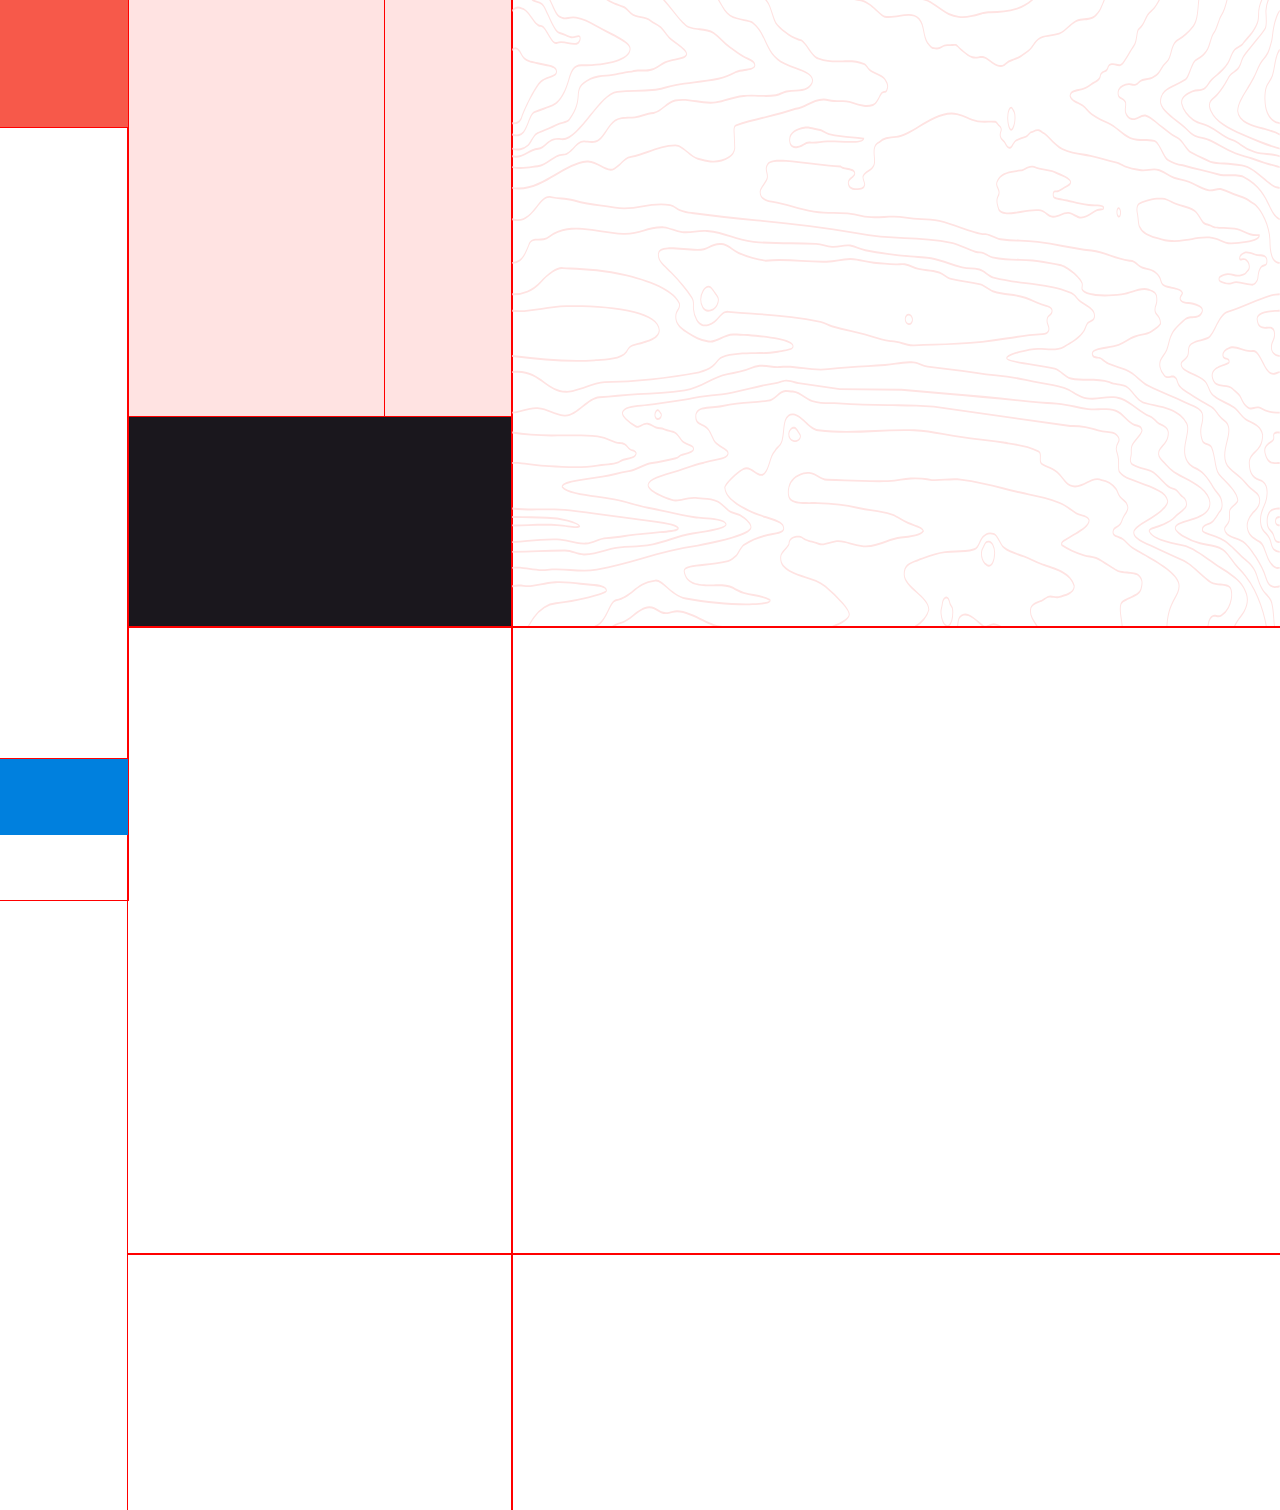
<file: my/index.html>
<!DOCTYPE html>
<html lang="en">
<head>
  <meta charset="UTF-8">
  <meta http-equiv="X-UA-Compatible" content="IE=edge">
  <meta name="viewport" content="width=device-width, initial-scale=1.0">
  <link rel="stylesheet" href="./css/reset.css">
  <link rel="stylesheet" href="./css/style.css">
  <title>KIM GIL HWAN' PORTFOLIO</title>
</head>
<body>
    <div class="Epic-bar">
      <section class="Epic-bar--top">

      </section>
      <section class="Epic-bar--center">

      </section>
      <section class="Epic-bar--bottom">

      </section>
    </div><!-- Epic-bar -->

    <div class="inner">
      <section class="main-oneArea">
        <article class="main-oneArea--left oneArea--left">
          <div class="main-oneArea--item01">
            <div class="main-oneArea--item01-sub01"></div>
            <div class="main-oneArea--item01-sub02"></div>
          </div><!-- main-oneArea--item01 -->
          <div class="main-oneArea--item02">

          </div><!-- main-oneArea--item02 -->
        </article><!-- main-oneArea--left -->
        <article class="main-oneArea--right main-oneArea--bgImg">

        </article><!-- main-oneArea--left -->
      </section><!-- main-oneArea -->
      <section class="main-twoArea main-oneArea">
        <article class="main-oneArea--left">

        </article><!-- main-oneArea--left -->
        <article class="main-oneArea--right">

        </article><!-- main-oneArea--left -->
      </section><!-- main-oneArea -->
      <section class="main-threeArea main-oneArea">
        <article class="main-oneArea--left">

        </article><!-- main-oneArea--left -->
        <article class="main-oneArea--right">

        </article><!-- main-oneArea--left -->
      </section><!-- main-oneArea -->
    </div><!-- inner -->
</body>
</html>
</file>
<file: my/css/style.css>
.inner {
  margin-left: 10vw;
}

.Epic-bar {
  width: 10vw;
  height: 100vh;
  position: fixed;
  top: 0;
  left: 0;
  outline: 1px solid red;
}
.Epic-bar .Epic-bar--top {
  height: 10vw;
  background-color: #f7594a;
}
.Epic-bar .Epic-bar--center {
  height: 70%;
  outline: 1px solid red;
}
.Epic-bar .Epic-bar--bottom {
  height: 6vw;
  background-color: #0080de;
}

.main-oneArea {
  display: flex;
  height: 49vw;
}
.main-oneArea .oneArea--left {
  background-color: #ffe3e2;
}
.main-oneArea .main-oneArea--left {
  width: 30vw;
  outline: 1px solid red;
}
.main-oneArea .main-oneArea--left .main-oneArea--item01 {
  height: 32.5vw;
  display: flex;
  outline: 1px solid red;
}
.main-oneArea .main-oneArea--left .main-oneArea--item01 .main-oneArea--item01-sub01 {
  width: 20vw;
  outline: 1px solid red;
}
.main-oneArea .main-oneArea--left .main-oneArea--item02 {
  background-color: #1a171d;
  height: 16.5vw;
}
.main-oneArea .main-oneArea--right {
  width: 60vw;
  outline: 1px solid red;
}
.main-oneArea .main-oneArea--right.main-oneArea--bgImg {
  background-image: url("../images/oneAera-bg.svg");
  background-repeat: no-repeat;
  background-size: cover;
  background-position: center;
}

.main-threeArea {
  height: 20vw;
}
</file>
